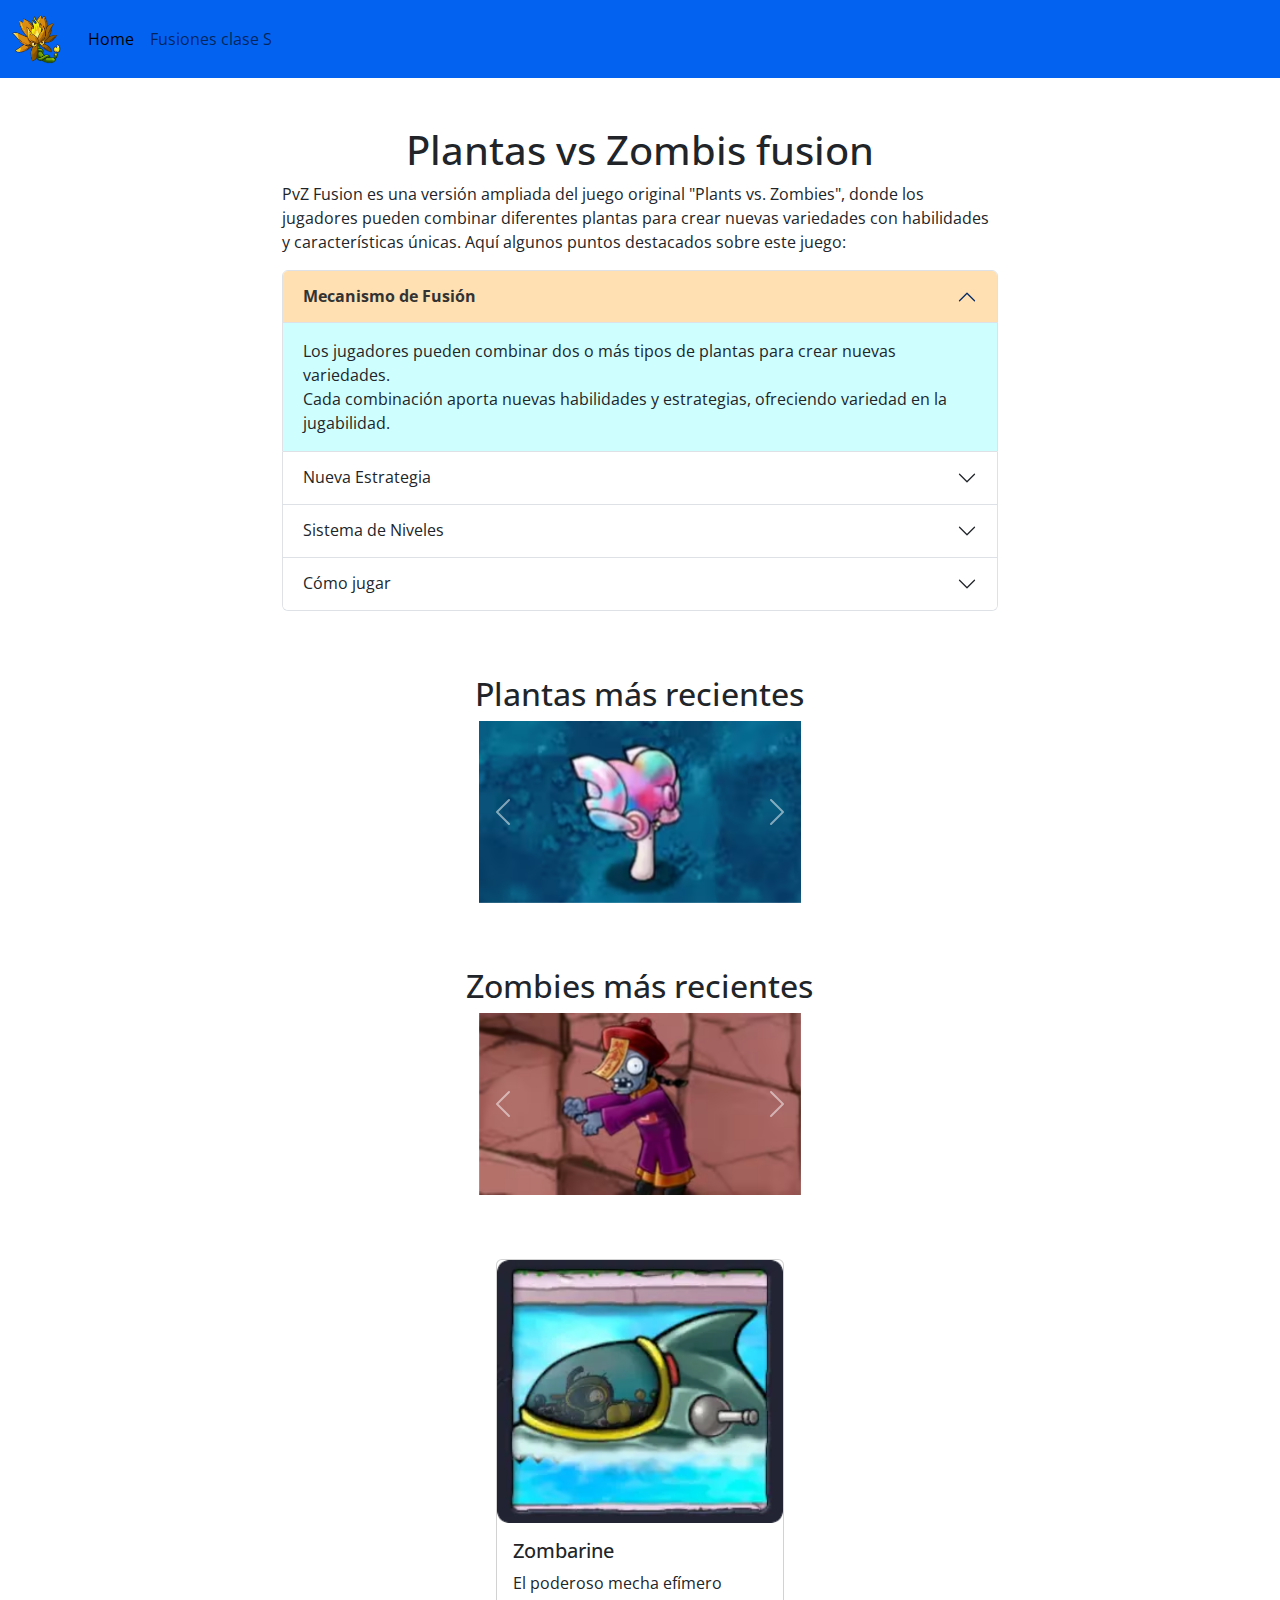
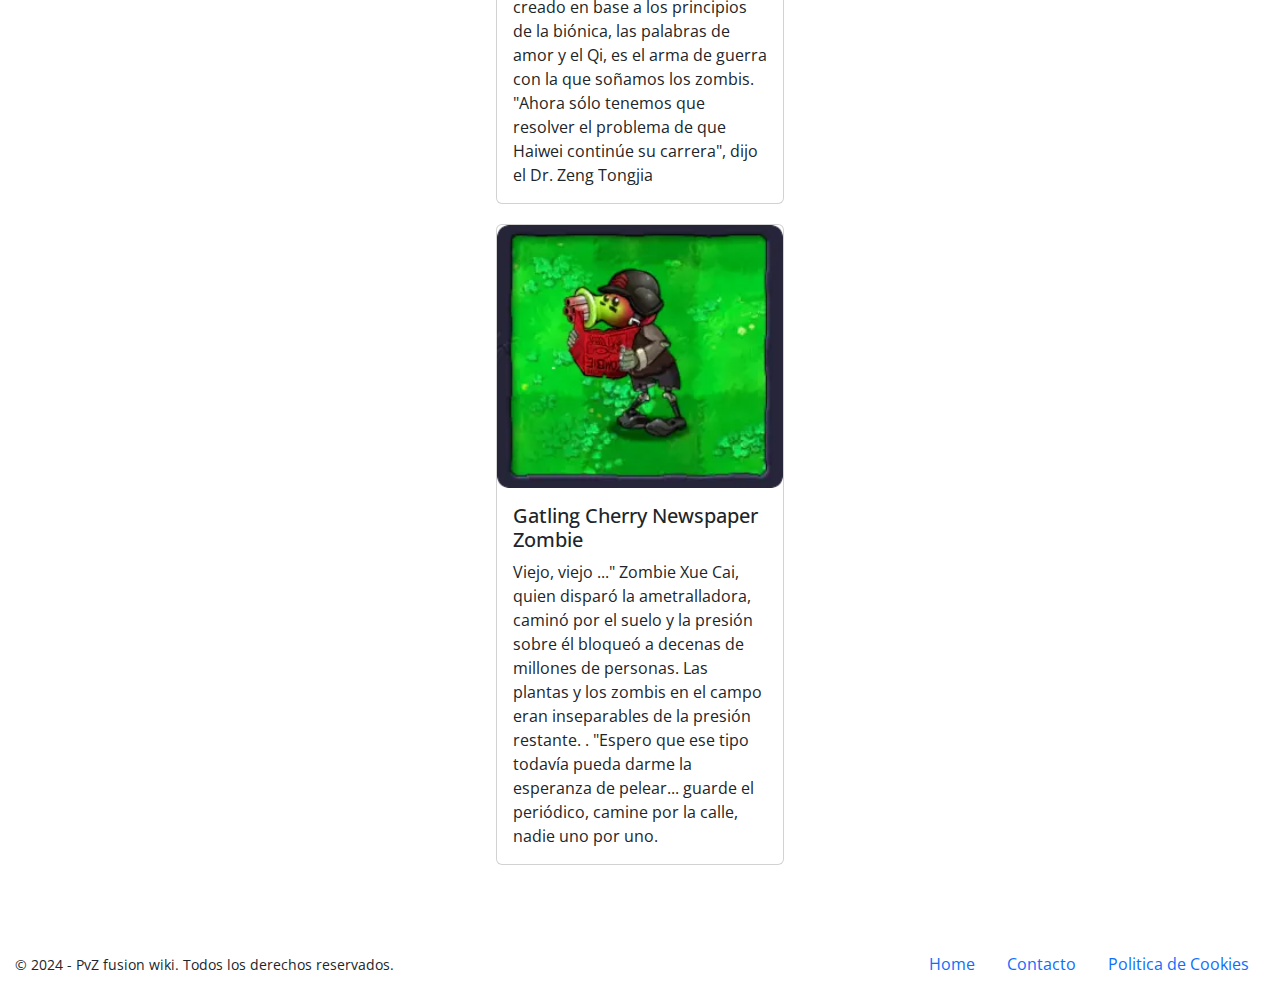
<file: index.html>
<!DOCTYPE html>
<html lang="en">
<head>
    <meta charset="UTF-8">
    <meta name="viewport" content="width=device-width, initial-scale=1.0">
    <link rel="preconnect" href="https://fonts.googleapis.com">
    <link rel="preconnect" href="https://fonts.gstatic.com" crossorigin>
    <link href="https://fonts.googleapis.com/css2?family=Open+Sans:ital,wght@0,300..800;1,300..800&family=Playwrite+GB+S:ital,wght@0,100..400;1,100..400&display=swap" rel="stylesheet">
    <link href="https://cdn.jsdelivr.net/npm/bootstrap@5.3.3/dist/css/bootstrap.min.css" rel="stylesheet" integrity="sha384-QWTKZyjpPEjISv5WaRU9OFeRpok6YctnYmDr5pNlyT2bRjXh0JMhjY6hW+ALEwIH" crossorigin="anonymous">
    <link rel="stylesheet" href="sass/main.css">
    <title>PvZ Fusion</title>
</head>
<body>
    <header>
        <nav class=" header__nav navbar navbar-expand-lg bg-body-tertiary">
            <div class="container-fluid">
              <a class="navbar-brand" href="#"><img src="img/logo.png" alt="logo principal de la pagina"></a>
              <button class="navbar-toggler" type="button" data-bs-toggle="collapse" data-bs-target="#navbarNav" aria-controls="navbarNav" aria-expanded="false" aria-label="Toggle navigation">
                <span class="navbar-toggler-icon"></span>
              </button>
              <div class="collapse navbar-collapse" id="navbarNav">
                <ul class="navbar-nav">
                  <li class="nav-item">
                    <a class="nav-link active" aria-current="page" href="#">Home</a>
                  </li>
                  <li class="nav-item">
                    <a class="nav-link" href="whats-new.html">Fusiones clase S</a>
                  </li>
                </ul>
              </div>
            </div>
          </nav>
    </header>

    <main>
        <article>
        <h1>Plantas vs Zombis fusion</h1>
        <p>PvZ Fusion es una versión ampliada del juego original "Plants vs. Zombies", donde los jugadores pueden combinar diferentes plantas para crear nuevas variedades con habilidades y características únicas. Aquí algunos puntos destacados sobre este juego:</p>
        </article>

        <div class="accordion" id="accordionExample">
            <div class="accordion-item">
              <h2 class="accordion-header">
                <button class="accordion-button btnn" type="button" data-bs-toggle="collapse" data-bs-target="#collapseOne" aria-expanded="true" aria-controls="collapseOne">
                    Mecanismo de Fusión
                </button>
              </h2>
              <div id="collapseOne" class="accordion-collapse collapse show" data-bs-parent="#accordionExample">
                <div class="accordion-body">
                    <p>Los jugadores pueden combinar dos o más tipos de plantas para crear nuevas variedades.</p>
                    <p>Cada combinación aporta nuevas habilidades y estrategias, ofreciendo variedad en la jugabilidad.</p>
                </div>
              </div>
            </div>
            <div class="accordion-item">
              <h2 class="accordion-header">
                <button class="accordion-button collapsed" type="button" data-bs-toggle="collapse" data-bs-target="#collapseTwo" aria-expanded="false" aria-controls="collapseTwo">
                    Nueva Estrategia
                </button>
              </h2>
              <div id="collapseTwo" class="accordion-collapse collapse" data-bs-parent="#accordionExample">
                <div class="accordion-body">
                    <p>Crear fusiones permite a los jugadores desarrollar estrategias únicas para combatir las hordas de zombis.</p>
                    <p>Las fusiones pueden tener habilidades ofensivas, defensivas o proporcionar efectos especiales.</p>
                </div>
              </div>
            </div>
            <div class="accordion-item">
              <h2 class="accordion-header">
                <button class="accordion-button collapsed" type="button" data-bs-toggle="collapse" data-bs-target="#collapseThree" aria-expanded="false" aria-controls="collapseThree">
                    Sistema de Niveles
                </button>
              </h2>
              <div id="collapseThree" class="accordion-collapse collapse" data-bs-parent="#accordionExample">
                <div class="accordion-body">
                    <p>Las plantas fusionadas se pueden mejorar al completar misiones o recolectar puntos de experiencia.</p>
                    <p>Cada variedad de planta puede tener varios niveles de desarrollo, desbloqueando nuevas habilidades.</p>
                </div>
              </div>
            </div>

            <div class="accordion-item">
              <h2 class="accordion-header">
                <button class="accordion-button collapsed" type="button" data-bs-toggle="collapse" data-bs-target="#collapseFour" aria-expanded="false" aria-controls="collapseFour">
                    Cómo jugar
                </button>
              </h2>
              <div id="collapseFour" class="accordion-collapse collapse" data-bs-parent="#accordionExample">
                <div class="accordion-body">
                    <p>Elegir plantas: Comenzarás cada nivel con un conjunto básico de plantas. Luego, durante el juego, recolectarás semillas para combinar las plantas.</p>
                    <p>Fusionar plantas: Una vez que hayas recolectado suficientes plantas, podrás combinarlas en la interfaz de injerto. Cada combinación aportará nuevas posibilidades a la planta.</p>
                    <p>Enfrentar a los zombis: Después de injertar las plantas, las colocarás en los terrenos del jardín para combatir a los zombis que se acercan.</p>
                </div>
              </div>
            </div>
        </div>

          <!-- carrusel de imagenes -->
        <article class="plants__carousel">
            <h2>Plantas más recientes</h2>
            <div id="carouselExample" class="carousel slide">
                <div class="carousel-inner">
                <div class="carousel-item active">
                    <img src="img/carousel_img/plant-1.avif" class="d-block w-100" alt="...">
                </div>
                <div class="carousel-item">
                    <img src="img/carousel_img/plant-2.avif" class="d-block w-100" alt="...">
                </div>
                <div class="carousel-item">
                    <img src="img/carousel_img/plant-3.avif" class="d-block w-100" alt="...">
                </div>
                <div class="carousel-item">
                    <img src="img/carousel_img/plant-4.avif" class="d-block w-100" alt="...">
                </div>
                </div>
                <button class="carousel-control-prev" type="button" data-bs-target="#carouselExample" data-bs-slide="prev">
                <span class="carousel-control-prev-icon" aria-hidden="true"></span>
                <span class="visually-hidden">Previous</span>
                </button>
                <button class="carousel-control-next" type="button" data-bs-target="#carouselExample" data-bs-slide="next">
                <span class="carousel-control-next-icon" aria-hidden="true"></span>
                <span class="visually-hidden">Next</span>
                </button>
            </div>
        </article>

        <article class="zombies__carousel">
            <h2>Zombies más recientes</h2>
            <div id="carouselExample2" class="carousel slide">
                <div class="carousel-inner">
                <div class="carousel-item active">
                    <img src="img/carousel_img/zombie-1.avif" class="d-block w-100" alt="...">
                </div>
                <div class="carousel-item">
                    <img src="img/carousel_img/zombie-2.avif" class="d-block w-100" alt="...">
                </div>
                <div class="carousel-item">
                    <img src="img/carousel_img/zombie-3.avif" class="d-block w-100" alt="...">
                </div>
                <div class="carousel-item">
                    <img src="img/carousel_img/zombie-4.avif" class="d-block w-100" alt="...">
                </div>
                </div>
                <button class="carousel-control-prev" type="button" data-bs-target="#carouselExample2" data-bs-slide="prev">
                <span class="carousel-control-prev-icon" aria-hidden="true"></span>
                <span class="visually-hidden">Previous</span>
                </button>
                <button class="carousel-control-next" type="button" data-bs-target="#carouselExample2" data-bs-slide="next">
                <span class="carousel-control-next-icon" aria-hidden="true"></span>
                <span class="visually-hidden">Next</span>
                </button>
            </div>
        </article>

        <!-- cartas de zombies -->
        <article>
          <div class="card zombie">
            <img src="img/zombie_card/zombie-1.webp" class="card-img-top" alt="Zombie-card-1">
            <div class="card-body">
              <h5 class="card-title">Zombarine</h5>
              <p class="card-text">El poderoso mecha efímero creado en base a los principios de la biónica, las palabras de amor y el Qi, es el arma de guerra con la que soñamos los zombis. "Ahora sólo tenemos que resolver el problema de que Haiwei continúe su carrera", dijo el Dr. Zeng Tongjia</p>
            </div>
          </div>

          <div class="card zombie">
            <img src="img/zombie_card/zombie-2.webp" class="card-img-top" alt="Zombie-card-2">
            <div class="card-body">
              <h5 class="card-title">Gatling Cherry Newspaper Zombie</h5>
              <p class="card-text">Viejo, viejo ..." Zombie Xue Cai, quien disparó la ametralladora, caminó por el suelo y la presión sobre él bloqueó a decenas de millones de personas. Las plantas y los zombis en el campo eran inseparables de la presión restante. . "Espero que ese tipo todavía pueda darme la esperanza de pelear... guarde el periódico, camine por la calle, nadie uno por uno.</p>
            </div>
          </div>
        </article>
    </main>

    <footer>
      <section>
        <p><small>&copy; 2024 - PvZ fusion wiki. Todos los derechos reservados. </small></p>
      </section>

      <section>
        <nav class="nav">
          <a class="nav-link active" aria-current="page" href="#">Home</a>
          <a class="nav-link" href="#">Contacto</a>
          <a class="nav-link" href="#">Politica de Cookies</a>
        </nav>
      </section>
    </footer>

    <script src="https://cdn.jsdelivr.net/npm/bootstrap@5.3.3/dist/js/bootstrap.bundle.min.js" integrity="sha384-YvpcrYf0tY3lHB60NNkmXc5s9fDVZLESaAA55NDzOxhy9GkcIdslK1eN7N6jIeHz" crossorigin="anonymous"></script>
</body>
</html>
</file>
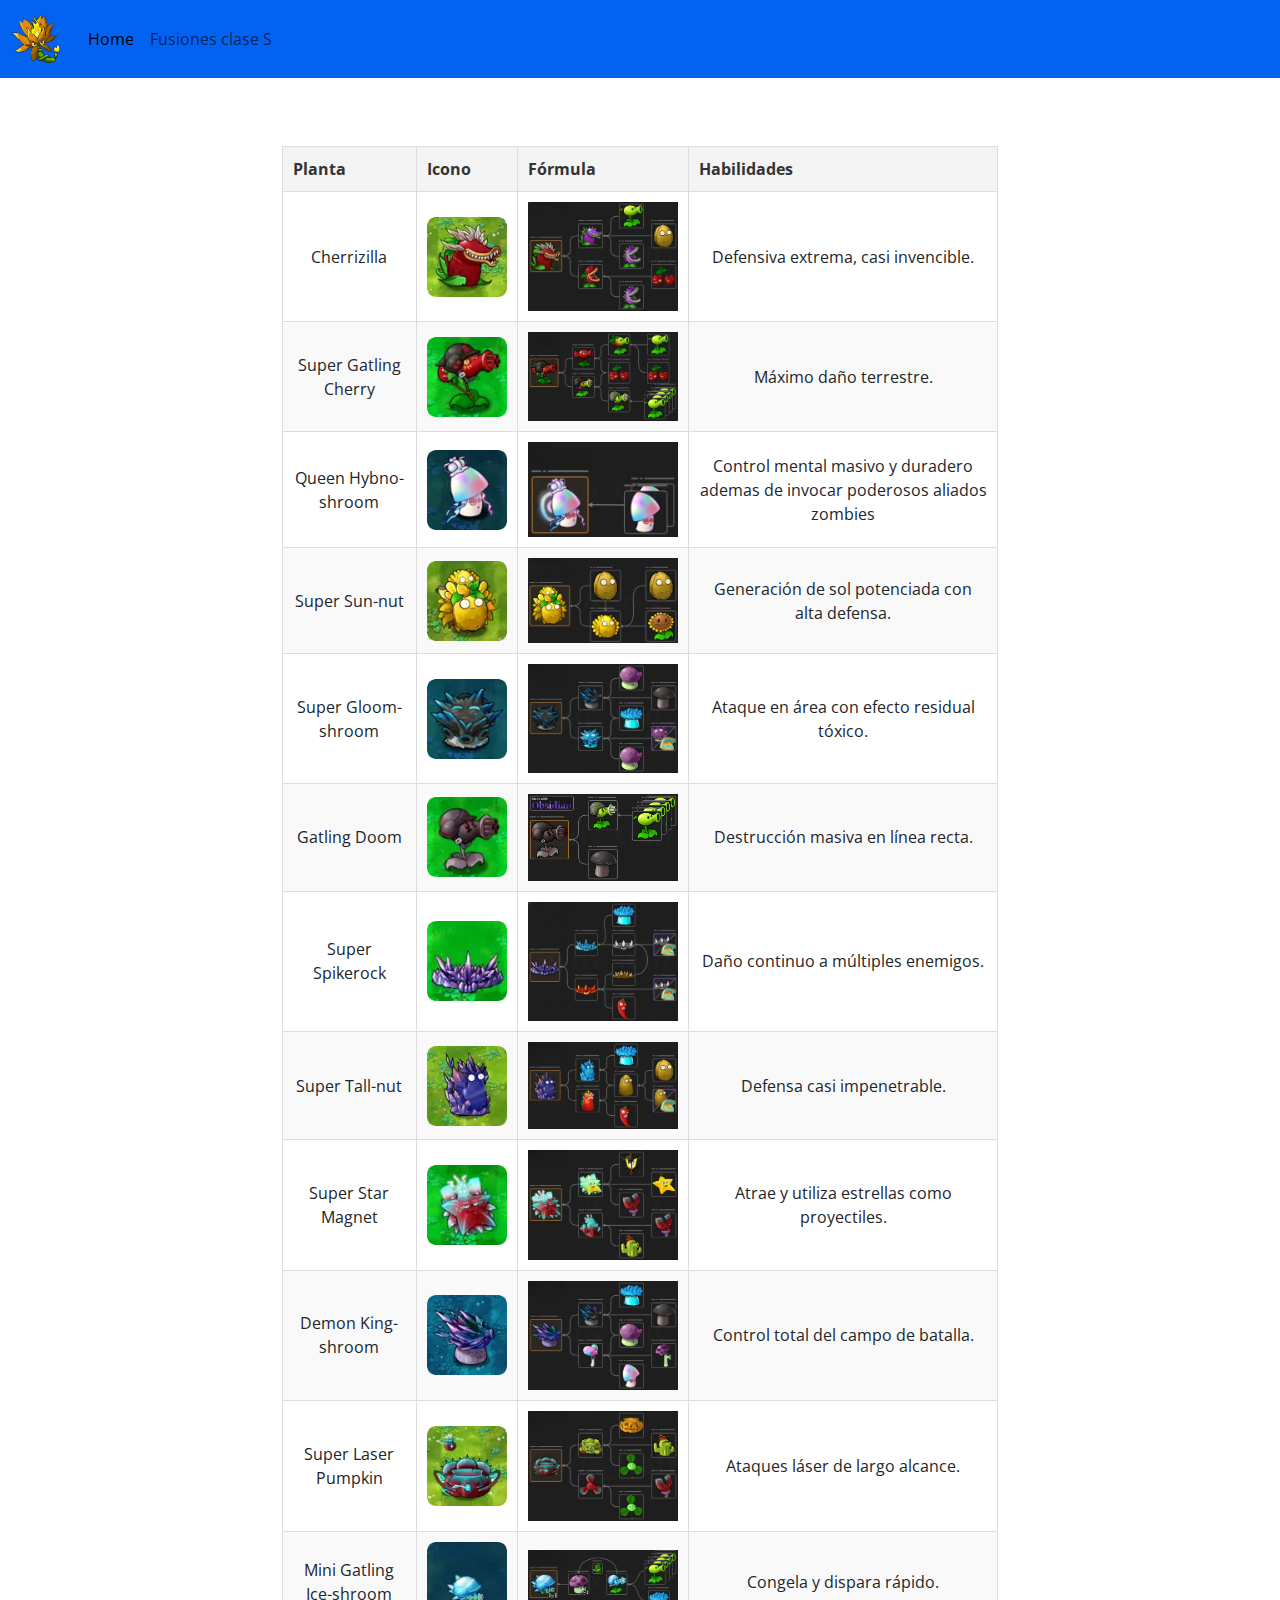
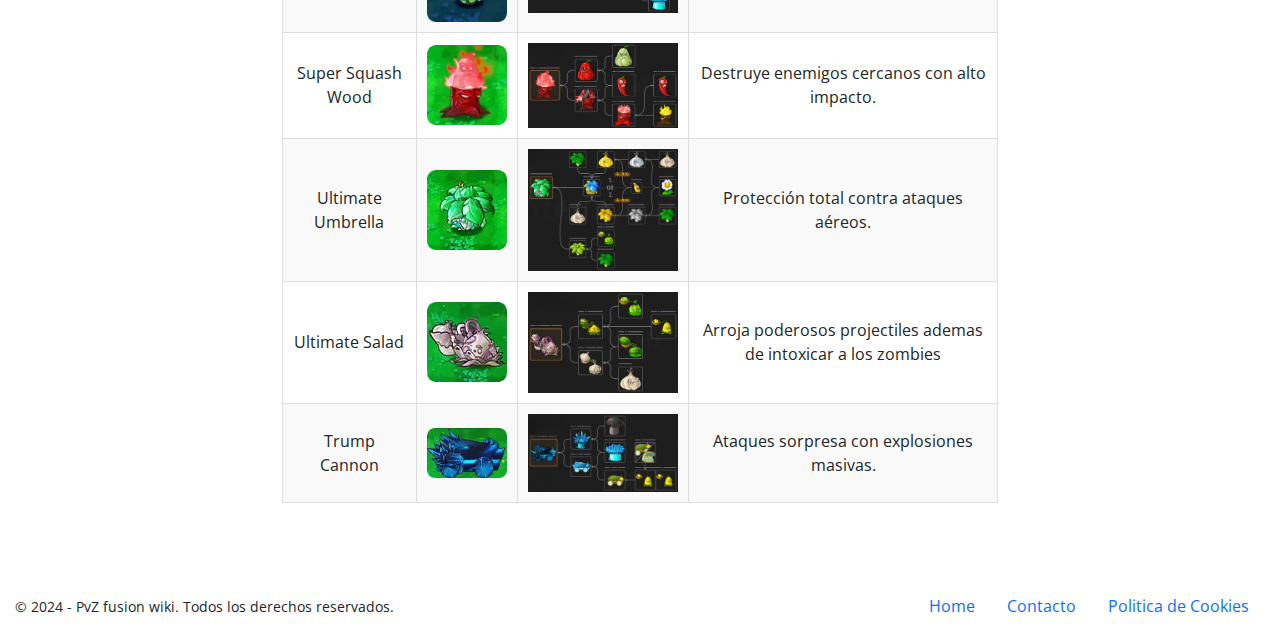
<file: whats-new.html>
<!DOCTYPE html>
<html lang="en">
<head>
    <meta charset="UTF-8">
    <meta name="viewport" content="width=device-width, initial-scale=1.0">
    <link rel="preconnect" href="https://fonts.googleapis.com">
    <link rel="preconnect" href="https://fonts.gstatic.com" crossorigin>
    <link href="https://fonts.googleapis.com/css2?family=Open+Sans:ital,wght@0,300..800;1,300..800&family=Playwrite+GB+S:ital,wght@0,100..400;1,100..400&display=swap" rel="stylesheet">
    <link href="https://cdn.jsdelivr.net/npm/bootstrap@5.3.3/dist/css/bootstrap.min.css" rel="stylesheet" integrity="sha384-QWTKZyjpPEjISv5WaRU9OFeRpok6YctnYmDr5pNlyT2bRjXh0JMhjY6hW+ALEwIH" crossorigin="anonymous">
    <link rel="stylesheet" href="sass/main.css">
    <title>Document</title>
</head>
<body>
    <header>
        <nav class=" header__nav navbar navbar-expand-lg bg-body-tertiary">
            <div class="container-fluid">
              <a class="navbar-brand" href="index.html"><img src="img/logo.png" alt="logo principal de la pagina"></a>
              <button class="navbar-toggler" type="button" data-bs-toggle="collapse" data-bs-target="#navbarNav" aria-controls="navbarNav" aria-expanded="false" aria-label="Toggle navigation">
                <span class="navbar-toggler-icon"></span>
              </button>
              <div class="collapse navbar-collapse" id="navbarNav">
                <ul class="navbar-nav">
                  <li class="nav-item">
                    <a class="nav-link active" aria-current="page" href="index.html">Home</a>
                  </li>
                  <li class="nav-item">
                    <a class="nav-link" href="whats-new.html">Fusiones clase S</a>
                  </li>
                </ul>
              </div>
            </div>
          </nav>
    </header>

    <main>
        <section class="table__section">
            <table class="plant-table">
                <thead>
                  <tr>
                    <th>Planta</th>
                    <th>Icono</th>
                    <th>Fórmula</th>
                    <th>Habilidades</th>
                  </tr>
                </thead>
                <tbody>
                  <tr>
                    <td>Cherrizilla</td>
                    <td class="plant__icon"><img src="img/new_plants/Cherrizilla_Icono.webp" alt="Icono de Cherrizilla"></td>
                    <td class="plant__formula"><img src="img/new_plants/Cherrizilla_Formula.png" alt="Fórmula de Cherrizilla"></td>
                    <td>Defensiva extrema, casi invencible.</td>
                  </tr>
                  <tr>
                    <td>Super Gatling Cherry</td>
                    <td class="plant__icon"><img src="img/new_plants/Super_Gatling_Cherry_Icono.webp" alt="Icono de Super Gatling Cherry"></td>
                    <td class="plant__formula"><img src="img/new_plants/Super_Gatling_Cherry_Formula.png" alt="Fórmula de Super Gatling Cherry"></td>
                    <td>Máximo daño terrestre.</td>
                  </tr>
                  <tr>
                    <td>Queen Hybno-shroom</td>
                    <td class="plant__icon"><img src="img/new_plants/Queen_Hybno_shroom_Icono.webp"></td>
                    <td class="plant__formula"><img src="img/new_plants/Queen_Hybno_shroom_Formula.png"></td>
                    <td>Control mental masivo y duradero ademas de invocar poderosos aliados zombies</td>
                  </tr>
                  <tr>
                    <td>Super Sun-nut</td>
                    <td class="plant__icon"><img src="img/new_plants/Super_Sun_nut_Icono.webp"></td>
                    <td class="plant__formula"><img src="img/new_plants/Super_Sun_nut_Formula.png"></td>
                    <td>Generación de sol potenciada con alta defensa.</td>
                  </tr>
                  <tr>
                    <td>Super Gloom-shroom</td>
                    <td class="plant__icon"><img src="img/new_plants/Super_Gloom_shroom_Icono.webp"></td>
                    <td class="plant__formula"><img src="img/new_plants/Super_Gloom_shroom_Formula.png" alt="Fórmula de Super Gloom-shroom"></td>
                    <td>Ataque en área con efecto residual tóxico.</td>
                  </tr>
                  <tr>
                    <td>Gatling Doom</td>
                    <td class="plant__icon"><img src="img/new_plants/Gatling_Doom_Icono.webp"></td>
                    <td class="plant__formula"><img src="img/new_plants/Gatling_Doom_Formula.png" alt="Fórmula de Gatling Doom"></td>
                    <td>Destrucción masiva en línea recta.</td>
                  </tr>
                  <tr>
                    <td>Super Spikerock</td>
                    <td class="plant__icon"><img src="img/new_plants/Super_Spikerock_Icono.webp"></td>
                    <td class="plant__formula"><img src="img/new_plants/Super_Spikerock_Formula.png" alt="Fórmula de Super Spikerock"></td>
                    <td>Daño continuo a múltiples enemigos.</td>
                  </tr>
                  <tr>
                    <td>Super Tall-nut</td>
                    <td class="plant__icon"><img src="img/new_plants/Super_Tall_nut_Icono.webp"></td>
                    <td class="plant__formula"><img src="img/new_plants/Super_Tall_nut_Formula.png" alt="Fórmula de Super Tall-nut"></td>
                    <td>Defensa casi impenetrable.</td>
                  </tr>
                  <tr>
                    <td>Super Star Magnet</td>
                    <td class="plant__icon"><img src="img/new_plants/Super_Star_Magnet_Icono.webp"></td>
                    <td class="plant__formula"><img src="img/new_plants/Super_Star_Magnet_Formula.png" alt="Fórmula de Super Star Magnet"></td>
                    <td>Atrae y utiliza estrellas como proyectiles.</td>
                  </tr>
                  <tr>
                    <td>Demon King-shroom</td>
                    <td class="plant__icon"><img src="img/new_plants/Demon_King_shroom_Icono.webp"></td>
                    <td class="plant__formula"><img src="img/new_plants/Demon_King_shroom_Formula.png" alt="Fórmula de Demon King-shroom"></td>
                    <td>Control total del campo de batalla.</td>
                  </tr>
                  <tr>
                    <td>Super Laser Pumpkin</td>
                    <td class="plant__icon"><img src="img/new_plants/Super_Laser_Pumpkin_Icono.webp"></td>
                    <td class="plant__formula"><img src="img/new_plants/Super_Laser_Pumpkin_Formula.png" alt="Fórmula de Super Laser Pumpkin"></td>
                    <td>Ataques láser de largo alcance.</td>
                  </tr>
                  <tr>
                    <td>Mini Gatling Ice-shroom</td>
                    <td class="plant__icon"><img src="img/new_plants/Mini_Gatling_Ice_shroom_Icono.webp"></td>
                    <td class="plant__formula"><img src="img/new_plants/Mini_Gatling_Ice_shroom_Formula.png" alt="Fórmula de Mini Gatling Ice-shroom"></td>
                    <td>Congela y dispara rápido.</td>
                  </tr>
                  <tr>
                    <td>Super Squash Wood</td>
                    <td class="plant__icon"><img src="img/new_plants/Super_Squash_Wood_Icono.webp"></td>
                    <td class="plant__formula"><img src="img/new_plants/Super_Squash_Wood_Formula.png" alt="Fórmula de Super Squash Wood"></td>
                    <td>Destruye enemigos cercanos con alto impacto.</td>
                  </tr>
                  <tr>
                    <td>Ultimate Umbrella</td>
                    <td class="plant__icon"><img src="img/new_plants/Ultimate_Umbrella_Icono.webp"></td>
                    <td class="plant__formula"><img src="img/new_plants/Ultimate_Umbrella_Formula.png" alt="Fórmula de Ultimate Umbrella"></td>
                    <td>Protección total contra ataques aéreos.</td>
                  </tr>
                  <tr>
                    <td>Ultimate Salad</td>
                    <td class="plant__icon"><img src="img/new_plants/Ultimate_Salad_Icono.webp" alt="Icono de Ultimate Salad"></td>
                    <td class="plant__formula"><img src="img/new_plants/Ultimate_Salad_Formula.png" alt="Fórmula de Ultimate Salad"></td>
                    <td>Arroja poderosos projectiles ademas de intoxicar a los zombies</td>
                  </tr>
                  <tr>
                    <td>Trump Cannon</td>
                    <td class="plant__icon"><img src="img/new_plants/Trump_Cannon_Icono.webp"></td>
                    <td class="plant__formula"><img src="img/new_plants/Trump_Cannon_Formula.png" alt="Fórmula de Trump Cannon"></td>
                    <td>Ataques sorpresa con explosiones masivas.</td>
                  </tr>
                </tbody>
              </table>
        </section>
    </main>

    <footer>
        <section>
          <p><small>&copy; 2024 - PvZ fusion wiki. Todos los derechos reservados. </small></p>
        </section>
  
        <section>
          <nav class="nav">
            <a class="nav-link active" aria-current="page" href="#">Home</a>
            <a class="nav-link" href="#">Contacto</a>
            <a class="nav-link" href="#">Politica de Cookies</a>
          </nav>
        </section>
      </footer>
</body>
</html>
</file>
<file: sass/main.css>
body {
  font-family: Open Sans, Arial, Helvetica, sans-serif;
}
body img {
  width: 100%;
}
body h1 {
  text-align: center;
}

header .header__nav {
  background-color: #0363f0 !important;
}
header .header__nav .navbar-brand {
  width: 52px;
}

main {
  margin: 3rem auto;
  width: 56%;
}
@media screen and (max-width: 640px) {
  main {
    width: 77%;
  }
}
main .accordion p {
  margin: 0;
}
main .accordion .accordion-button:not(.collapsed) {
  color: #333333;
  font-weight: 700;
  background-color: #FFE0B2;
}
main .accordion .accordion-body {
  background-color: #cffeff;
}
main .plants__carousel {
  width: 100%;
  margin: 4rem auto;
  text-align: center;
}
main .plants__carousel .carousel {
  width: 45%;
  margin: 0 auto;
}
@media screen and (max-width: 640px) {
  main .plants__carousel .carousel {
    width: 161px;
  }
}
main .zombies__carousel {
  width: 100%;
  margin: 4rem auto;
  text-align: center;
}
main .zombies__carousel .carousel {
  width: 45%;
  margin: 0 auto;
}
@media screen and (max-width: 640px) {
  main .zombies__carousel .carousel {
    width: 161px;
  }
}
main article:last-child {
  display: flex;
  flex-direction: column;
  align-items: center;
  margin: 4rem auto;
  gap: 20px;
}
main article:last-child .zombie {
  width: 18rem;
}
@media screen and (max-width: 640px) {
  main article:last-child .zombie {
    width: 80%;
  }
}

.table__section {
  overflow-x: scroll;
}

.plant-table {
  width: 100%;
  border-collapse: collapse;
  margin: 20px 0;
}
.plant-table th {
  background-color: #f4f4f4;
  color: #333;
  text-align: left;
  padding: 10px;
  border: 1px solid #ddd;
}
.plant-table td {
  padding: 10px;
  border: 1px solid #ddd;
  text-align: center;
}
.plant-table .plant__icon {
  text-align: center;
}
.plant-table .plant__icon img {
  width: 80px;
}
.plant-table .plant__formula img {
  width: 150px;
}
.plant-table tr:nth-child(even) {
  background-color: #f9f9f9;
}
.plant-table tr:hover {
  background-color: #f1f1f1;
}

footer {
  display: flex;
  justify-content: space-between;
  align-items: center;
  padding: 15px;
}
footer section:first-child p {
  margin-bottom: 0;
}
footer nav {
  justify-content: flex-end;
}
@media screen and (max-width: 390px) {
  footer nav {
    flex-direction: column;
  }
  footer nav .nav-link {
    padding: 3px;
  }
}/*# sourceMappingURL=main.css.map */
</file>
